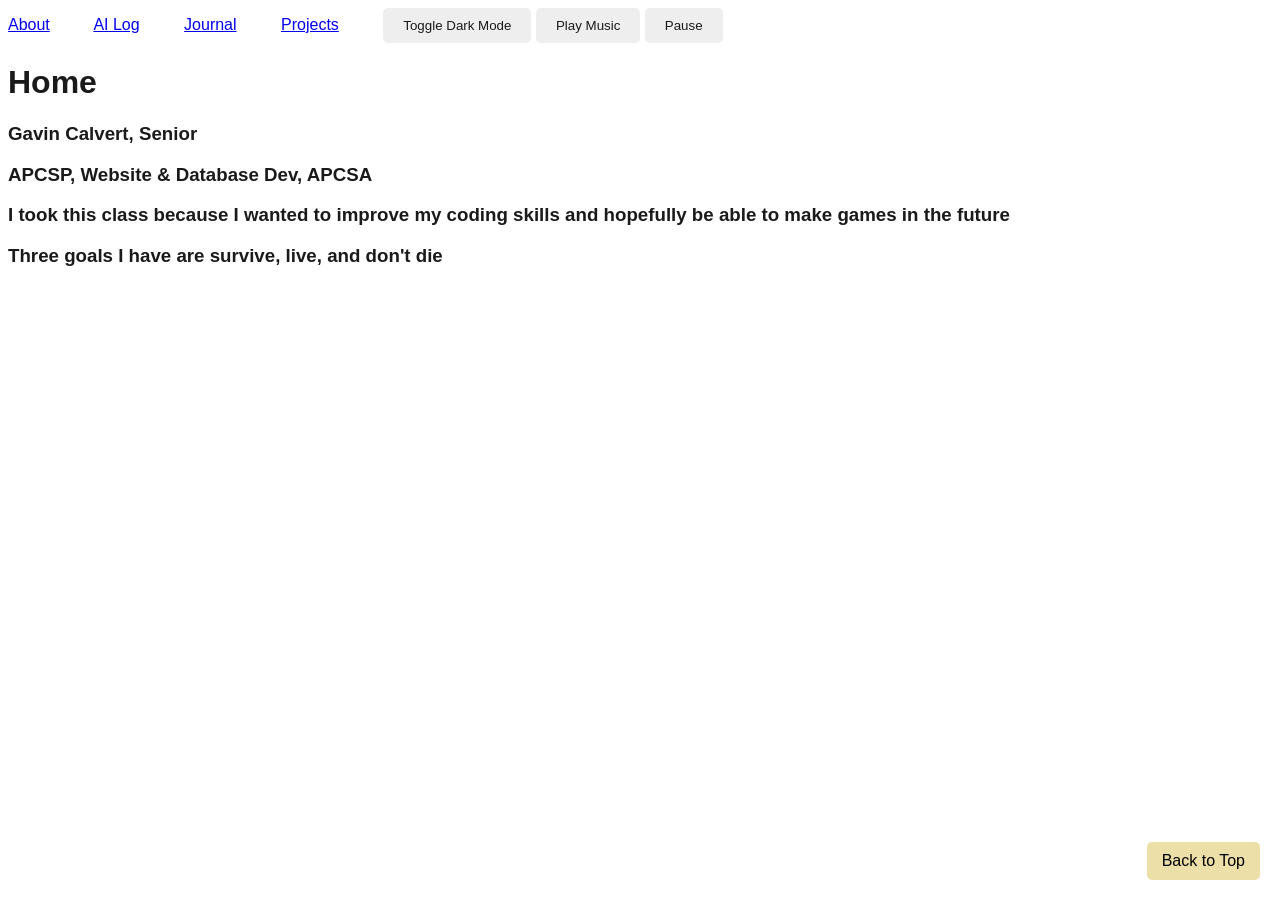
<file: index.html>
<!DOCTYPE html>
<html lang="en">
<head>
    <meta charset="UTF-8">
    <meta name="viewport" content="width=device-width, initial-scale=1.0">
    <title>Home</title>
    <link rel = "stylesheet" href = "css/styles.css"></ref>
</head>
<body id = "top">
    <a href = "#top" class = "back-to-top">Back to Top</a>

    <a href = "about.html"><span style="margin-right: 40px;">About</span></a>
    <a href = "ai-log.html"><span style="margin-right: 40px;">AI Log</span></a>
    <a href = "journal.html"><span style="margin-right: 40px;">Journal</span></a>
    <a href = "projects.html"><span style="margin-right: 40px;">Projects</span></a>

    <button id = "theme-toggle">Toggle Dark Mode</button>
    <button id = "playBtn">Play Music</button>
    <button id = "pauseBtn">Pause</button>

    <h1>Home</h1>
    <h3>Gavin Calvert, Senior</h3>
    <h3>APCSP, Website & Database Dev, APCSA</h3>
    <h3>I took this class because I wanted to improve my coding skills and 
        hopefully be able to make games in the future</h3>
    <h3>Three goals I have are survive, live, and don't die</h3>
    
    
    

</body>
</html>
</file>
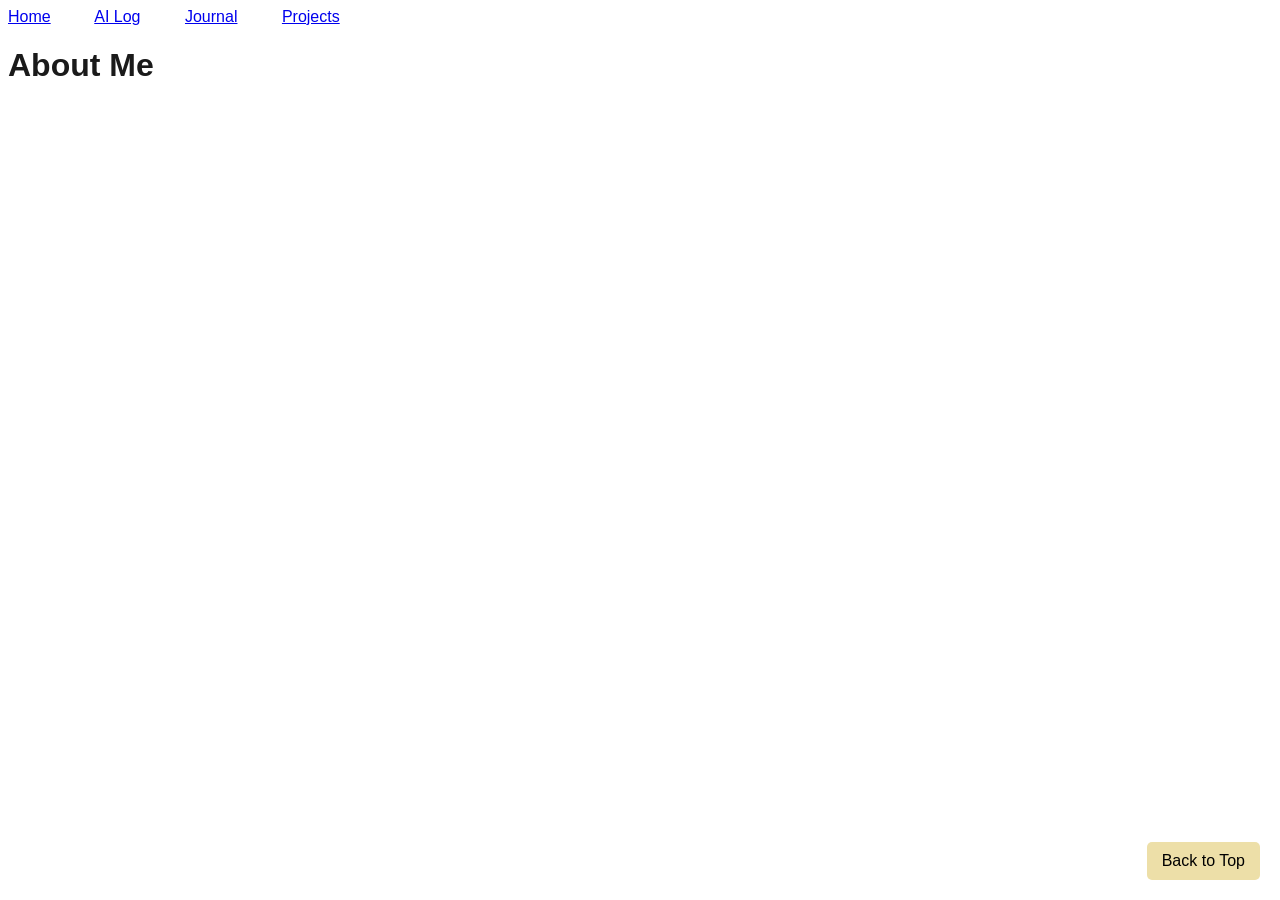
<file: about.html>
<!DOCTYPE html>
<html lang="en">
<head>
    <meta charset="UTF-8">
    <meta name="viewport" content="width=device-width, initial-scale=1.0">
    <title>About</title>
    <link rel = "stylesheet" href = "css/styles.css"></ref>
</head>
<body id = "top">
    <a href= "#top" class = "back-to-top">Back to Top</a>

    <a href = "index.html"><span style="margin-right: 40px;">Home</span></a>
    <a href = "ai-log.html"><span style="margin-right: 40px;">AI Log</span></a>
    <a href = "journal.html"><span style="margin-right: 40px;">Journal</span></a>
    <a href = "projects.html"><span style="margin-right: 40px;">Projects</span></a>
    <h1>About Me</h1>
    
    
    

    
</body>
</html>
</file>
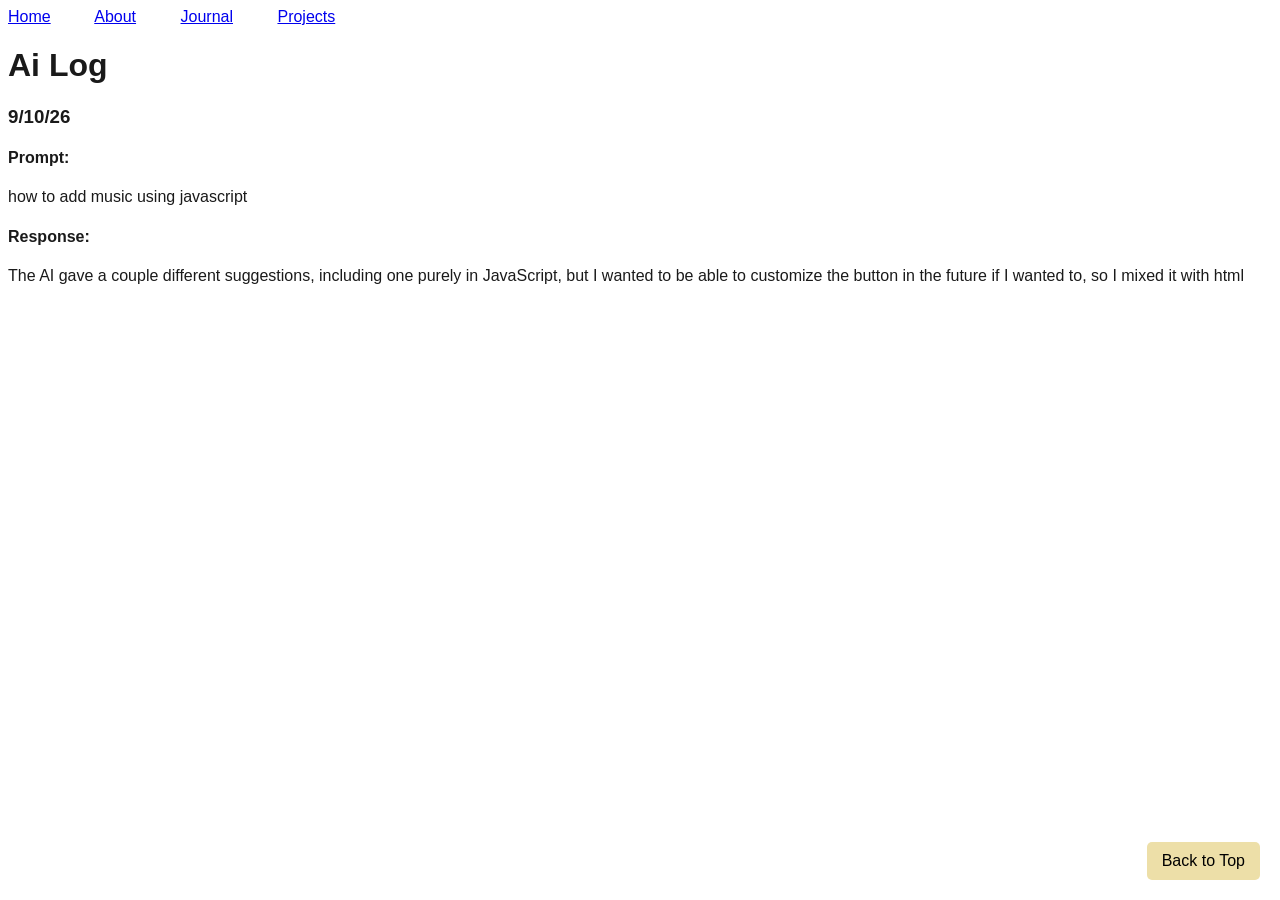
<file: ai-log.html>
<!DOCTYPE html>
<html lang="en">
<head>
    <meta charset="UTF-8">
    <meta name="viewport" content="width=device-width, initial-scale=1.0">
    <title>AI Log</title>
    <link rel = "stylesheet" href = "css/styles.css"></ref>
</head>
<body id = "top">
    <a href= "#top" class = "back-to-top">Back to Top</a>

    <a href = "index.html"><span style="margin-right: 40px;">Home</span></a>
    <a href = "about.html"><span style="margin-right: 40px;">About</span></a>
    <a href = "journal.html"><span style="margin-right: 40px;">Journal</span></a>
    <a href = "projects.html"><span style="margin-right: 40px;">Projects</span></a>
    <h1>Ai Log</h1>
    
    <h3>9/10/26</h3>
    <h4>Prompt:</h4>
    <p>how to add music using javascript</p>
    <h4>Response:</h4>
    <p>The AI gave a couple different suggestions, including one purely in
        JavaScript, but I wanted to be able to customize the button in the future
        if I wanted to, so I mixed it with html
    </p>

    
    
</body>
</html>
</file>
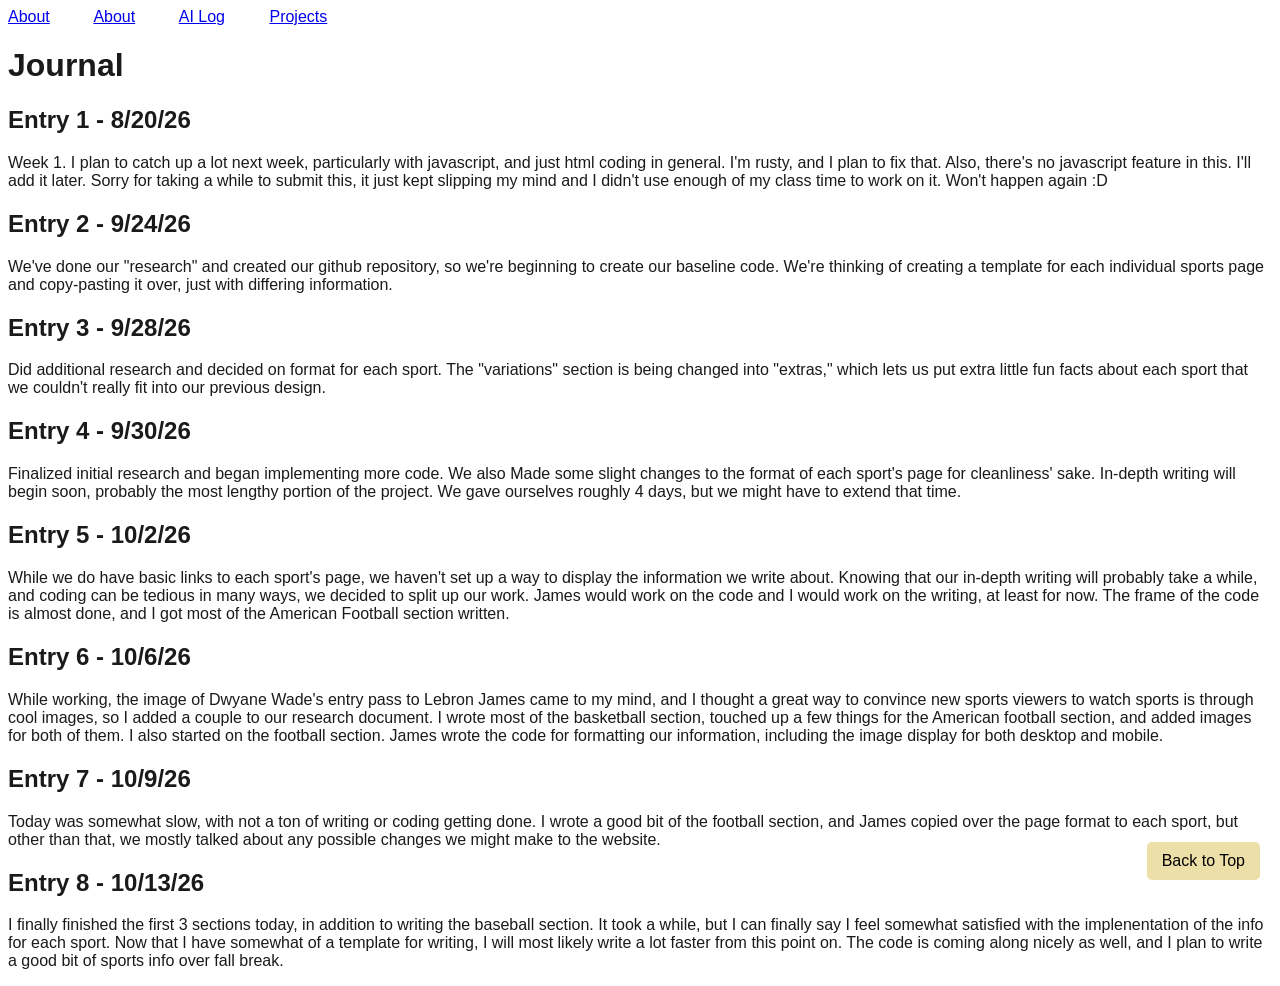
<file: journal.html>
<!DOCTYPE html>
<html lang="en">
<head>
    <meta charset="UTF-8">
    <meta name="viewport" content="width=device-width, initial-scale=1.0">
    <title>Journal</title>
    <link rel = "stylesheet" href = "css/styles.css"></ref>
</head>
<body id = "top">
    <a href= "#top" class = "back-to-top">Back to Top</a>

    <a href = "index.html"><span style="margin-right: 40px;">About</span></a>
    <a href = "about.html"><span style="margin-right: 40px;">About</span></a>
    <a href = "ai-log.html"><span style="margin-right: 40px;">AI Log</span></a>
    <a href = "projects.html"><span style="margin-right: 40px;">Projects</span></a>
    <h1>Journal</h1>
    <h2>Entry 1 - 8/20/26</h2>
    <p>Week 1. I plan to catch up a lot next week, particularly with javascript,
        and just html coding in general. I'm rusty, and I plan to fix that. 
        Also, there's no javascript feature in this. I'll add it later. Sorry for 
        taking a while to submit this, it just kept slipping my mind and I didn't 
        use enough of my class time to work on it. Won't happen again :D</p>
    
    <h2>Entry 2 - 9/24/26</h2>
    <p>We've done our "research" and created our github repository, so we're
        beginning to create our baseline code. We're thinking of creating a
        template for each individual sports page and copy-pasting it over, 
        just with differing information.
    </p>

    <h2>Entry 3 - 9/28/26</h2>
    <p>Did additional research and decided on format for each sport.
        The "variations" section is being changed into "extras," which lets
        us put extra little fun facts about each sport that we couldn't really
        fit into our previous design.
    </p>

    <h2>Entry 4 - 9/30/26</h2>
    <p>Finalized initial research and began implementing more code. We also 
        Made some slight changes to the format of each sport's page for 
        cleanliness' sake. In-depth writing will begin soon, probably the
        most lengthy portion of the project. We gave ourselves roughly 4
        days, but we might have to extend that time.
    </p>

    <h2>Entry 5 - 10/2/26</h2>
    <p>While we do have basic links to each sport's page, we haven't set
        up a way to display the information we write about. Knowing that 
        our in-depth writing will probably take a while, and coding can be 
        tedious in many ways, we decided to split up our work. James would
        work on the code and I would work on the writing, at least for now. 
        The frame of the code is almost done, and I got most of the American 
        Football section written.
    </p>

    <h2>Entry 6 - 10/6/26</h2>
    <p>While working, the image of Dwyane Wade's entry pass to Lebron James 
        came to my mind, and I thought a great way to convince new sports 
        viewers to watch sports is through cool images, so I added a couple 
        to our research document. I wrote most of the basketball section, 
        touched up a few things for the American football section, and added
        images for both of them. I also started on the football section. 
        James wrote the code for formatting our information, including the 
        image display for both desktop and mobile.
    </p>

    <h2>Entry 7 - 10/9/26</h2>
    <p>Today was somewhat slow, with not a ton of writing or coding getting 
        done. I wrote a good bit of the football section, and James copied
        over the page format to each sport, but other than that, we mostly 
        talked about any possible changes we might make to the website.
    </p>

    <h2>Entry 8 - 10/13/26</h2>
    <p>I finally finished the first 3 sections today, in addition to 
        writing the baseball section. It took a while, but I can finally
        say I feel somewhat satisfied with the implenentation of the 
        info for each sport. Now that I have somewhat of a template for 
        writing, I will most likely write a lot faster from this point on. 
        The code is coming along nicely as well, and I plan to write a good 
        bit of sports info over fall break.
    </p>
    
</body>
</html>
</file>
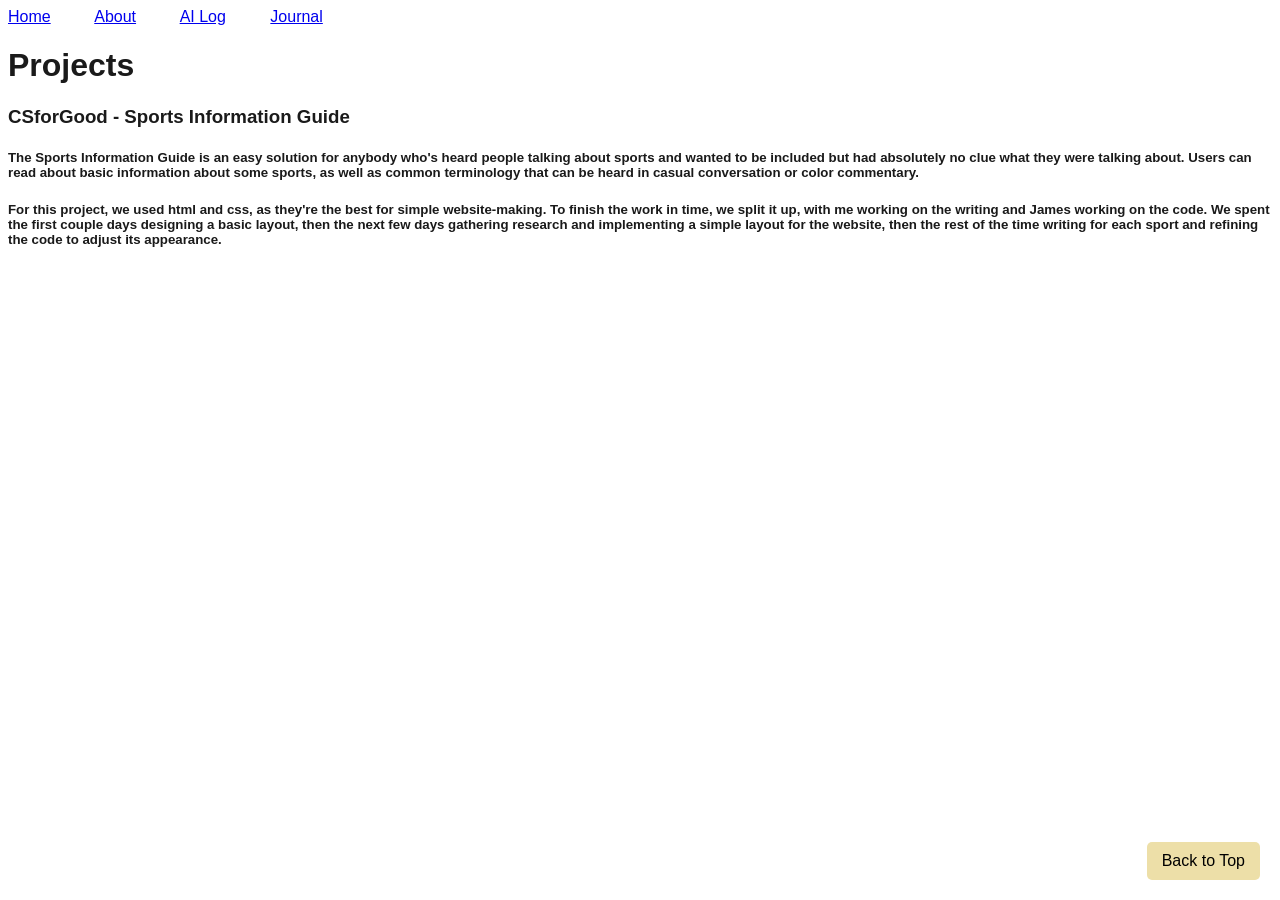
<file: projects.html>
<!DOCTYPE html>
<html lang="en">
<head>
    <meta charset="UTF-8">
    <meta name="viewport" content="width=device-width, initial-scale=1.0">
    <title>Projects</title>
    <link rel = "stylesheet" href = "css/styles.css"></ref>
</head>
<body id = "top">
    <a href="#top" class = "back-to-top">Back to Top</a>

    <a href = "index.html"><span style="margin-right: 40px;">Home</span></a>
    <a href = "about.html"><span style="margin-right: 40px;">About</span></a>
    <a href = "ai-log.html"><span style="margin-right: 40px;">AI Log</span></a>
    <a href = "journal.html"><span style="margin-right: 40px;">Journal</span></a>
    <h1>Projects</h1>
    <h3>CSforGood - Sports Information Guide</h3>
    <h5>The Sports Information Guide is an easy solution for anybody who's
        heard people talking about sports and wanted to be included but had
        absolutely no clue what they were talking about. Users can read about
        basic information about some sports, as well as common terminology 
        that can be heard in casual conversation or color commentary.</h5>
    <h5>For this project, we used html and css, as they're the best for 
        simple website-making. To finish the work in time, we split it up,
        with me working on the writing and James working on the code. We 
        spent the first couple days designing a basic layout, then the next 
        few days gathering research and implementing a simple layout for the 
        website, then the rest of the time writing for each sport and
        refining the code to adjust its appearance.
    </h5>


    
    
</body>
</html>
</file>
<file: css/styles.css>
body{
    font-family: 'Franklin Gothic Medium', 'Arial Narrow', Arial, sans-serif;
}

html{
    scroll-behavior:smooth;
}
.back-to-top {
  position: fixed;
  bottom: 20px;
  right: 20px;
  background-color: #eddfa8;
  color: black;
  padding: 10px 15px;
  text-decoration: none;
  border-radius: 5px;
  font-family: 'Franklin Gothic Medium', 'Arial Narrow', Arial, sans-serif;
  z-index: 1000;
}

:root {
  --background-color: #ffffff;
  --text-color: #1a1a1a;
  --button-bg: #eeeeee;
  --button-text: #1a1a1a;
}

[data-theme="dark"] {
  --background-color: #121212;
  --text-color: #f5f5f5;
  --button-bg: #333333;
  --button-text: #f5f5f5;
}

body {
  background-color: var(--background-color);
  color: var(--text-color);
  font-family: sans-serif;
  transition: background-color 0.3s, color 0.3s;
}

button {
  background-color: var(--button-bg);
  color: var(--button-text);
  border: none;
  padding: 10px 20px;
  cursor: pointer;
  border-radius: 5px;
}
</file>
